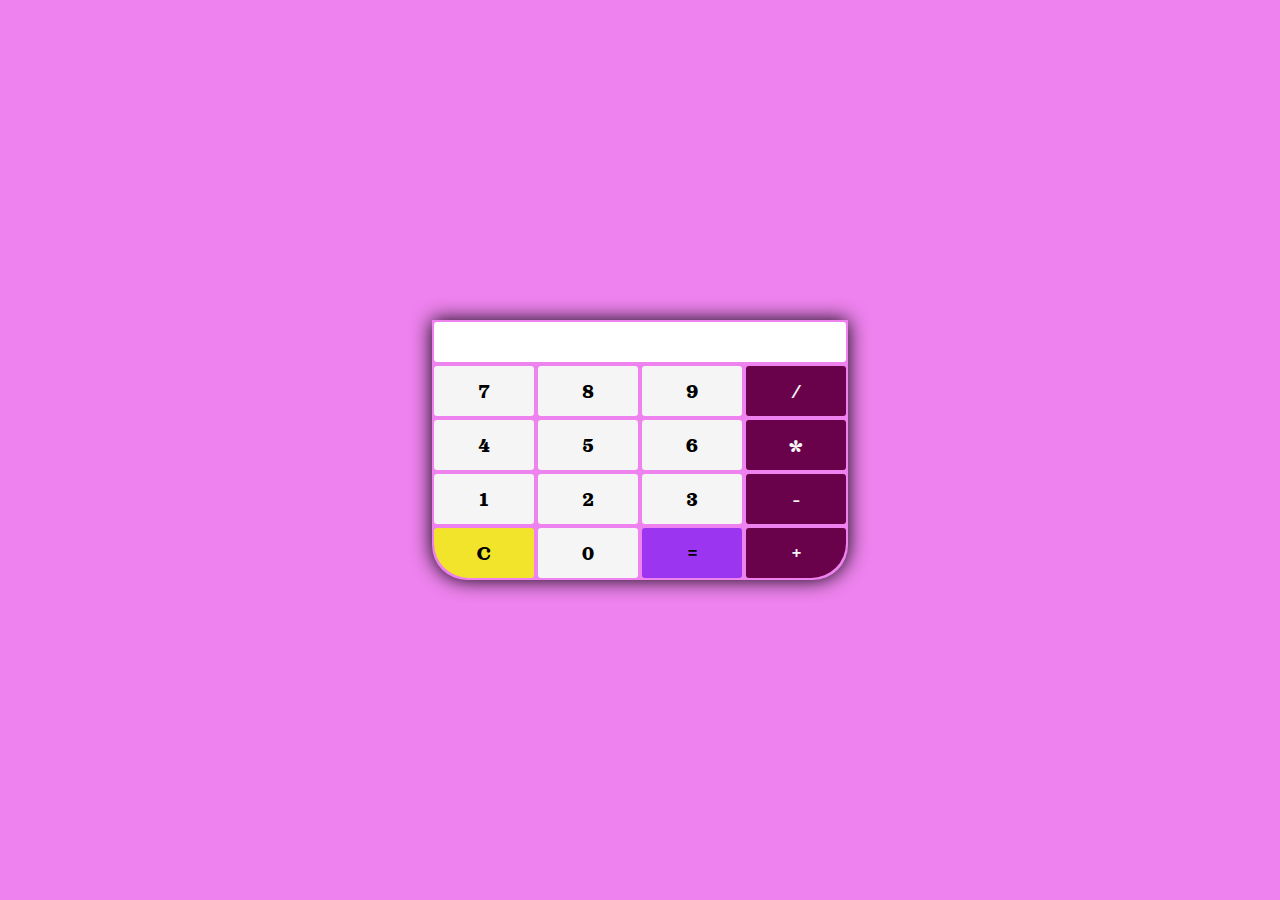
<file: semana06/calculadora/index.html>
<!DOCTYPE html>
<html lang="en">
<head>
	<meta charset="UTF-8">
	<meta name="viewport" content="width=device-width, initial-scale=1.0">
	<script language = "JavaScript" src="calculadora.js"></script>
	<link rel="stylesheet" href="estilo.css">
	<title>Document</title>
</head>
<body>
	<form action = "" name="calc">
		<div id = "calculadora">
			<input type = "text" id = "visor" name= "visor">
		<div id="primeira">
			<input type="button" value="7" class= "botao borda" onclick="botao(value)">
			<input type="button" value="8" class= "botao borda" onclick="botao(value)">
			<input type="button" value="9" class= "botao borda" onclick="botao(value)">
			<input type="button" value="/" class= "botao borda" onclick="botao(value)">
		</div>
		<div id="segunda">
			<input type="button" value="4" class= "botao borda" onclick="botao(value)">
			<input type="button" value="5" class= "botao borda" onclick="botao(value)">
			<input type="button" value="6" class= "botao borda" onclick="botao(value)">
			<input type="button" value="*" class= "botao borda" onclick="botao(value)">
		</div>
		<div id="terceira">
			<input type="button" value="1" class= "botao borda" onclick="botao(value)">
			<input type="button" value="2" class= "botao borda" onclick="botao(value)">
			<input type="button" value="3" class= "botao borda" onclick="botao(value)">
			<input type="button" value="-" class= "botao borda" onclick="botao(value)">
		</div>
		<div id="quarta">
			<input type="button" value="C" class= "botao borda" onclick="reseta()">
			<input type="button" value="0" class= "botao borda" onclick="botao(value)">
			<input type="button" value="=" class= "botao borda" onclick="calcula()">
			<input type="button" value="+" class= "botao borda" onclick="botao(value)">
		</div>
		
		</div>
	</form>
</body>
</html>
</file>
<file: semana06/calculadora/estilo.css>
@import url('https://fonts.googleapis.com/css2?family=Orelega+One&display=swap');
*{
    padding: 0;
    margin:0;
    outline:none;
    font-family: 'Orelega One',cursive,sans-serif;
    font-weight: 500;
    font-size: 22px;
}
body{
    display:flex;
    justify-content: center;
    align-items: center;
    height: 100vh;
    background:violet;
}
input{
    margin: 2px ;
    border: none;
    border-radius: 3px;
}
input[type=text]{
    width: calc(100% - 4px);
    height:40px;
}
input[type=button]{
    width: 100px;
    height: 50px;
    background: whitesmoke;
    transition: ease 0.2;
    cursor: pointer;
}
div#calculadora{
    box-shadow: 0 0 20px black;
}
div#calculadora div{
    display:flex;
}
div#calculadora div input:nth-child(4){
    background:#69024a;
    color: whitesmoke;
} 
div#quarta input:nth-child(1),div#calculadora{
    border-bottom-left-radius: 35px ;
}
div#quarta input:nth-child(1){
   background:#f1e42b;
}
div#quarta input:nth-child(3){
    background:#9c35f0;
 }

 div#quarta input:nth-child(4),div#calculadora{
    border-bottom-right-radius: 35px ;
 }
 input[type=button]:hover{
    filter: brightness(50%);
 }
 input[type=button]:active{
    transform: scale(0.9);
 }
</file>
